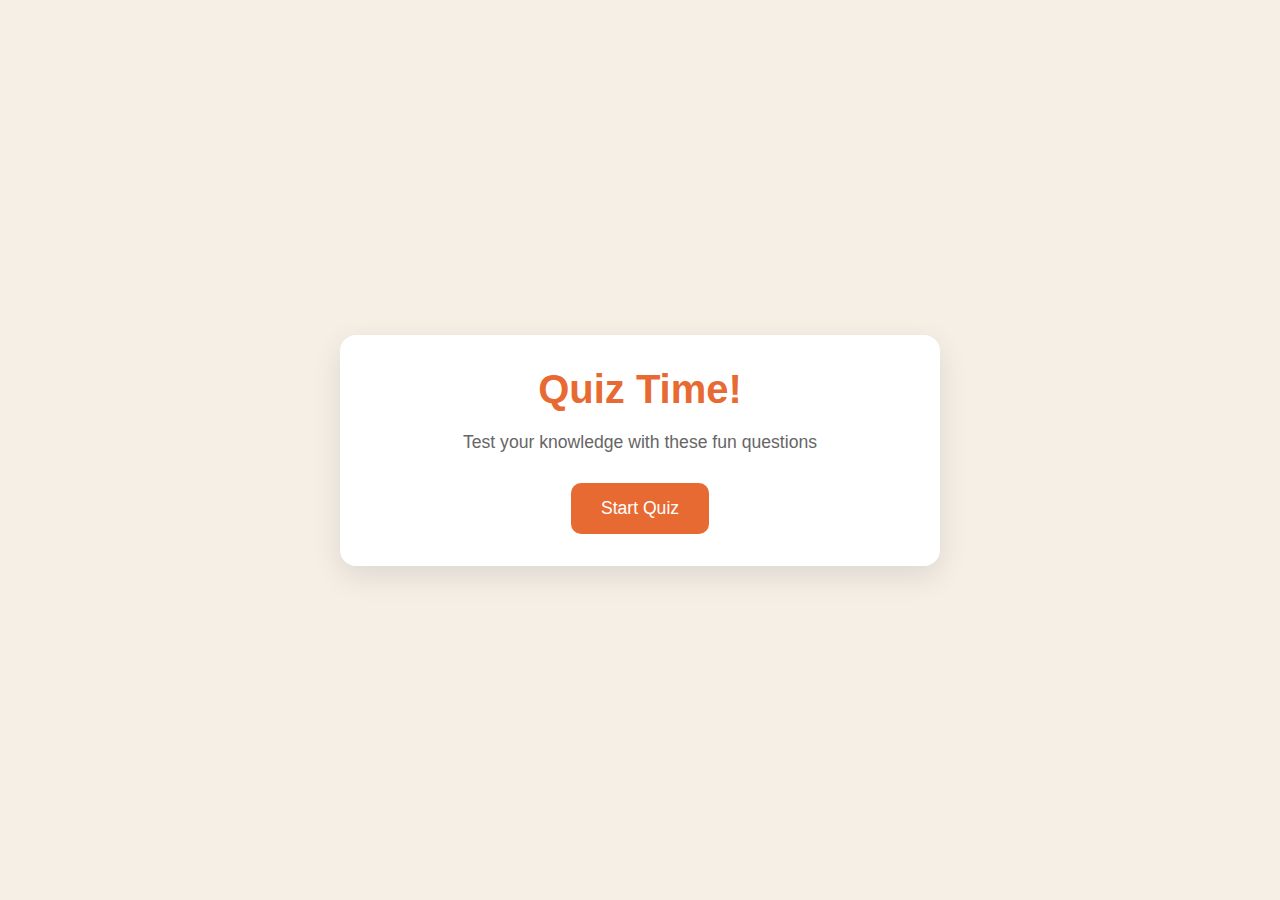
<file: index.html>
<!DOCTYPE html>
<html lang="en">
  <head>
    <meta charset="UTF-8" />
    <meta name="viewport" content="width=device-width, initial-scale=1.0" />
    <title>Quiz Game</title>
    <link rel="stylesheet" href="style.css" />
  </head>
  <body>
    <div class="container">
      <div id="start-screen" class="screen active">
        <h1>Quiz Time!</h1>
        <p>Test your knowledge with these fun questions</p>
        <button id="start-btn">Start Quiz</button>
      </div>

      <div id="quiz-screen" class="screen">
        <div class="quiz-header">
          <h2 id="question-text">Question goes here</h2>
          <div class="quiz-info">
            <p>
              Question <span id="current-question">1</span> of
              <span id="total-questions">5</span>
            </p>

            <p>Score: <span id="score">0</span></p>
          </div>
        </div>

        <div id="answers-container" class="answers-container">
          <!-- Answer buttons will be insterted here from our js code later at some point -->
        </div>

        <div class="progress-bar">
          <div id="progress" class="progress"></div>
        </div>
      </div>

      <div id="result-screen" class="screen">
        <h1>Quiz Results</h1>
        <div class="result-info">
          <p>
            You scored <span id="final-score">0</span> out of
            <span id="max-score">5</span>
          </p>

          <div id="result-message">Good job!</div>
        </div>
        <button id="restart-btn">Restart Quiz</button>
      </div>
    </div>

    <script src="script.js"></script>
  </body>
</html>
</file>
<file: style.css>
/* Basic Reset */

* {
  margin: 0;
  padding: 0;
  box-sizing: border-box;
}

body {
  background: #f5efe6;
  display: flex;
  justify-content: center;
  align-items: center;
  min-height: 100vh;
  padding: 1rem;
  font-family: sans-serif;
}

.container {
  background-color: white;
  border-radius: 1rem;
  box-shadow: 0 10px 30px rgba(0, 0, 0, 0.1);
  width: 100%;
  max-width: 600px;
  overflow: hidden;
  position: relative;
}

/* SCREENS */
.screen {
  display: none;
  padding: 2rem;
  text-align: center;
}

.screen.active {
  display: block;
}

/* START SCREEN */

#start-screen h1 {
  color: #e86a33;
  margin-bottom: 20px;
  font-size: 2.5rem;
}

#start-screen p {
  color: #666;
  margin-bottom: 30px;
  font-size: 1.1rem;
}

.quiz-header {
  margin-bottom: 1rem;
}

#question-text {
  color: #333;
  font-size: 1.5rem;
  margin-bottom: 1rem;
  line-height: 1.4;
}

.quiz-info {
  display: flex;
  justify-content: space-between;
  color: #666;
  margin-bottom: 10px;
}

.answers-container {
  display: flex;
  flex-direction: column;
  gap: 10px;
  margin-bottom: 25px;
}

.answer-btn {
  background-color: #f8f0e5;
  color: #333;
  border: 2px solid #eadbc8;
  border-radius: 10px;
  padding: 1rem;
  cursor: pointer;
  text-align: left;
  transition: all 0.3s ease;
}

.answer-btn:hover {
  background-color: #eadbc8;
  border-color: #dac0ae;
}

.answer-btn.correct {
  background-color: #e6fff0;
  border-color: #a3f0c4;
  color: #28a745;
}

.answer-btn.incorrect {
  background-color: #fff0f0;
  border-color: #ffbdbd;
  color: #dc3545;
}

.answer-btn.disable {
  pointer-events: none;
}

.progress-bar {
  height: 10px;
  background-color: #f8f0e5;
  border-radius: 5px;
  overflow: hidden;
  margin-top: 20px;
}

.progress {
  height: 100%;
  background-color: #e86a33;
  width: 0%;
  transition: width 0.3s ease;
}

/* RESULT SCREEN */

#result-screen h1 {
  color: #e86a33;
  margin-bottom: 30px;
}

.result-info {
  background-color: #f8f0e5;
  border-radius: 10px;
  padding: 20px;
  margin-bottom: 30px;
}

.result-info p {
  font-size: 1.2rem;
  color: #333;
  margin-bottom: 1rem;
}

#result-message {
  font-size: 1.5rem;
  font-weight: 600;
  color: #e86a33;
}

button {
  background-color: #e86a33;
  color: white;
  border: none;
  border-radius: 10px;
  padding: 15px 30px;
  font-size: 1.1rem;
  cursor: pointer;
  transition: background-color 0.3s ease;
}

button:hover {
  background-color: #d45b28;
}

/* RESPONSIVE DESIGN */
@media (max-width: 500px) {
  /* when we hit 500px and below, implement the styles below */

  .screen {
    padding: 1rem;
  }

  #start-screen h1 {
    font-size: 2rem;
  }

  #question-text {
    font-size: 1.3rem;
  }

  .answer-btn {
    padding: 12px;
  }

  button {
    padding: 12px 25px;
    font-size: 1rem;
  }
}
</file>
